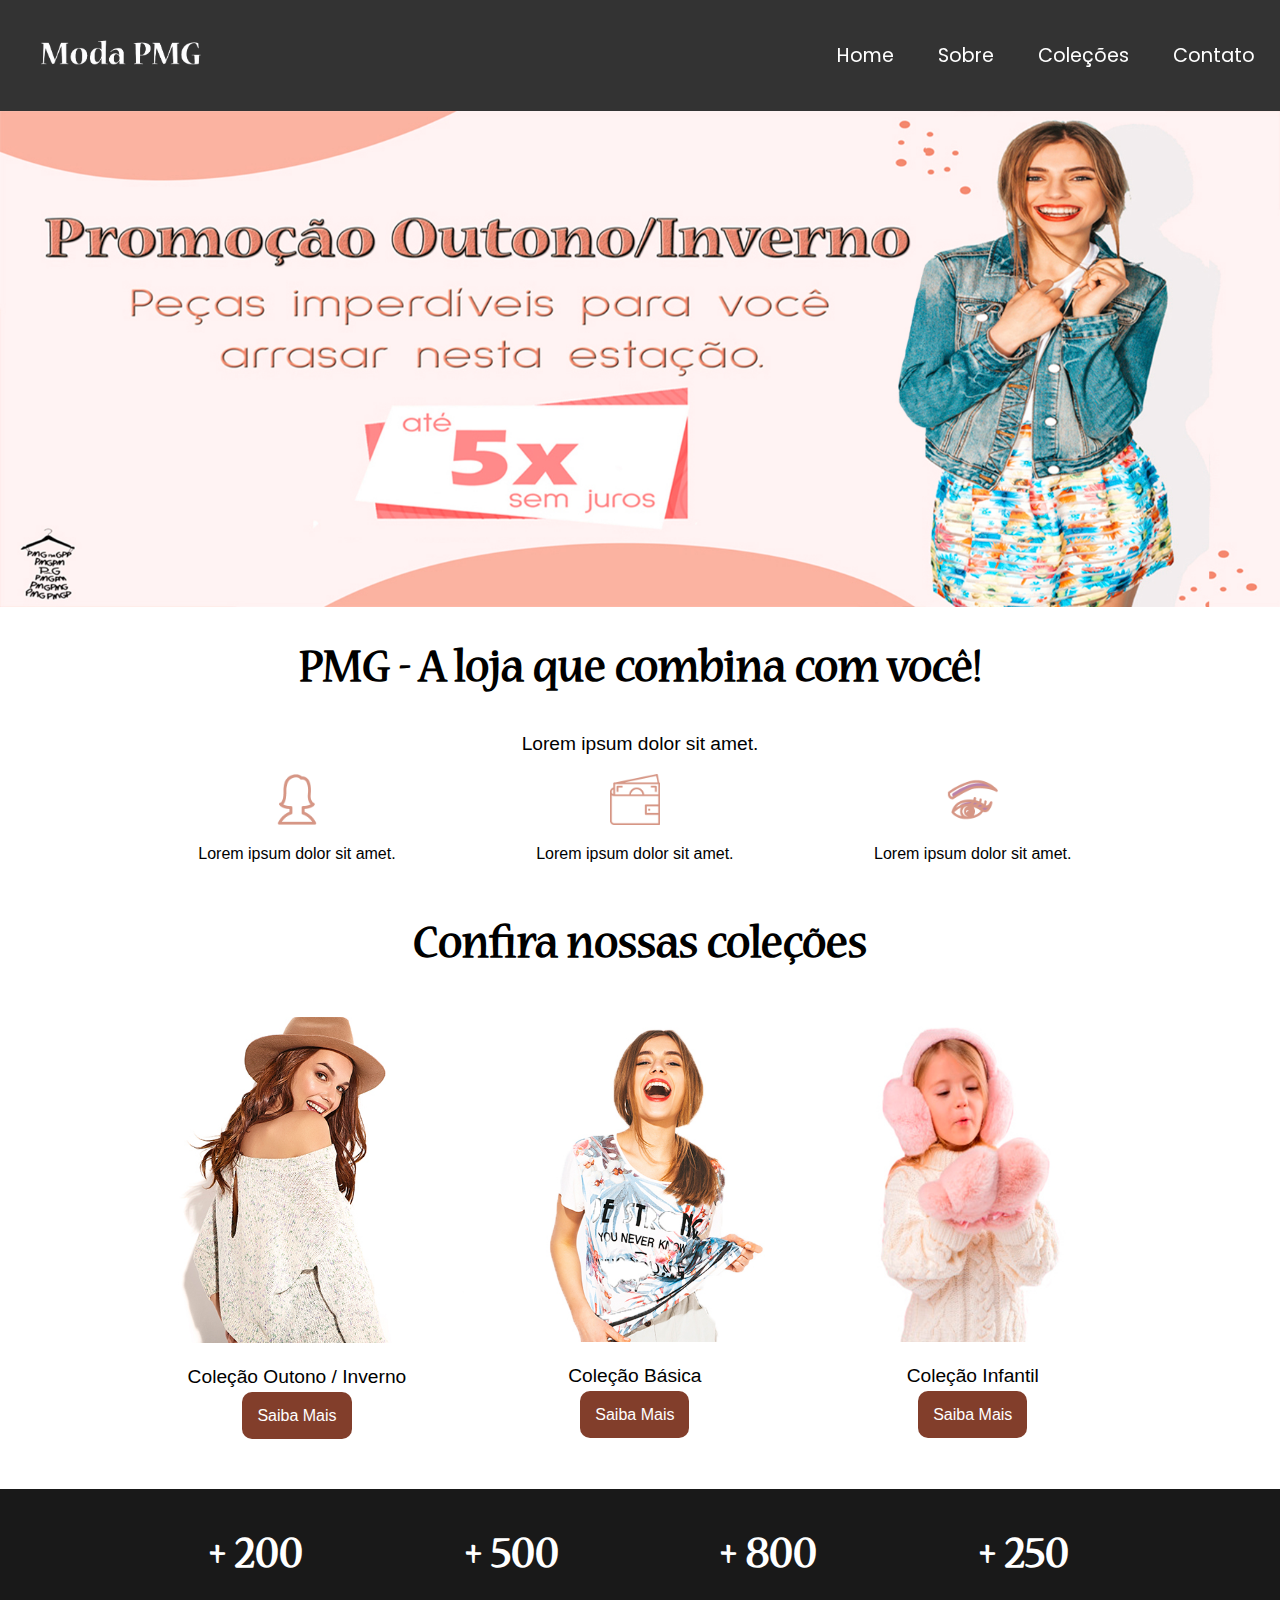
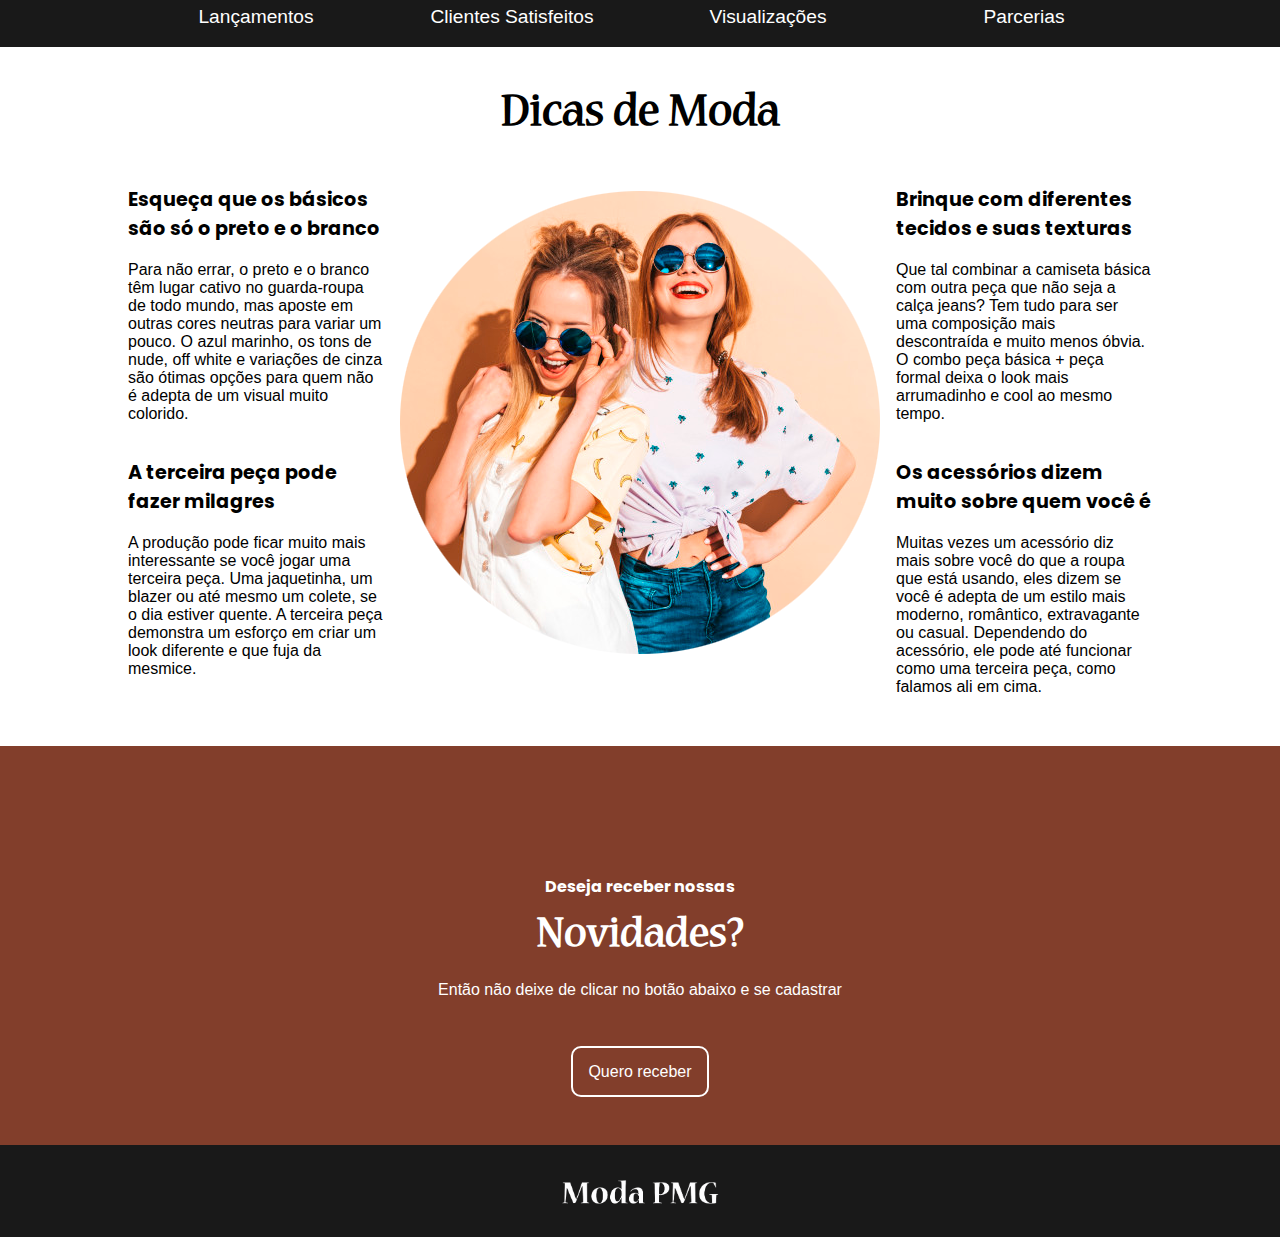
<file: index.html>
<!DOCTYPE html>
<html lang="pt-br">
    <head>
        <meta charset="UTF-8">
        <meta name="viewport" content="width=device-width, initial-scale=1" >
        <title> Moda PMG </title>
        <link href="css/style.css" rel="stylesheet">
        <link rel="sortcut icon" href="images/icone-logo.png" type="image/png" />
        <link rel="stylesheet" href="responsive-nav.js-master/responsive-nav.css">
        <script src="responsive-nav.js-master/responsive-nav.js"></script>

    </head>
    <body>
        <nav>
            <img src="images/logo.png" class="logo" alt=" ">
            <ul class="menu-principal">
                <li><a href="index.html"> Home </a></li>
                <li><a href="sobre.html"> Sobre  </a></li>
                <li><a href="#"> Coleções </a>
                 <ul>
                    <li><a href="colecao-basica.html">Básico </a></li>
                    <li><a href="colecao-infantil.html"> Infantil </a></li>
                    <li><a href="colecao-outono.html"> Outono/Inverno </a></li>                    
                 </ul>
                </li>
                <li><a href="novidades.html"> Contato  </a></li>
            </ul>
        </nav>

        <div id="menu-hamburguer">
            <img src="images/logo.png" class="logo-cel" alt=" ">
            <nav class="nav-collapse">
                <ul>
                    <li> <a href="index.html"> Home </a> </li>
                    <li> <a href="sobre.html"> Sobre </a></li>
                    <li><a href="#"> Coleções </a>
                        <ul>
                           <li><a href="colecao-basica.html">Básico </a></li>
                           <li><a href="colecao-infantil.html"> Infantil </a></li>
                           <li><a href="colecao-outono.html"> Outono/Inverno </a></li>                    
                        </ul>
                       </li>
                    <li><a href="novidades.html"> Contato </a></li>
                </ul>
            </nav>

        </div>


        <header>
           <img src="images/banner-principal.jpg" class="banner" alt="Banner com fundo rosa claro e detalhes em oval com rosa mais escuro. O título do banner é Promoção Outono/Inverno em um tom rosa pastel e no subtítulo está escrito Peças imperdíveis para você arrasar nesta estação em um tom de rosa mais claro. Abaixo em letras maiores está escrito até 5x sem juro” dentro de dois polígonos retangulares, um cor-de-rosa e outro branco. Ao lado imagem de uma mulher jovem, de cabelos compridos castanhos, sorrindo, vestindo uma jaqueta jeans, o segurando fazendo pose para foto e por baixo um vestido comprido multicolorido. E no canto inferior esquerdo o logo da loja.">

           <img src="images/banner-celular-home.jpg" class="banner-celular" alt="Banner com fundo rosa claro e detalhes em oval com rosa mais escuro. O título do banner é Promoção Outono/Inverno em um tom rosa pastel e no subtítulo está escrito Peças imperdíveis para você arrasar nesta estação em um tom de rosa mais claro. Abaixo em letras maiores está escrito até 5x sem juro” dentro de dois polígonos retangulares, um cor-de-rosa e outro branco.">
        </header>

        <section id="conheca-pmg">
            <div class="conheca">
                <h1> PMG - A loja que combina com você!</h1>
                <p class="descricao"> Lorem ipsum dolor sit amet.  </p>
                <div class="cartoes">
                    <img src="images/icone-vestido.png" class="icone" alt=" ">
                    <p> Lorem ipsum dolor sit amet. </p>
                </div>
                <div class="cartoes">
                    <img src="images/icone-carteira.png" class="icone" alt=" ">
                    <p> Lorem ipsum dolor sit amet. </p>
                </div>
                <div class="cartoes">
                    <img src="images/icone-olhos.png" class="icone" alt=" ">
                    <p> Lorem ipsum dolor sit amet. </p>
                </div>
            </div>
        </section>


        <section id="conheca-colecoes">
            <div class="conheca">
                <h2> Confira nossas coleções </h2> 

                <div class="colecao">
                    <img src="images/moda-outono-inverno.jpg" alt="Moça de lado, com chapéu marrom na cabeça, cabelo na altura das costas, castanho, um pouco ondulado e solto, um vestido de manga comprida tomara que caia da cor cinza olhando por cima do ombro e sorrindo.">
                    <p class="descricao"> Coleção Outono / Inverno </p>
                    <a href="colecao-outono.html" class="botao" alt="Saiba mais sobre a coleção Outono / Inverno">  Saiba Mais </a> 
                </div>

                <div class="colecao">
                    <img src="images/moda-basica.jpg"  alt="Mulher jovem, sorridente, com cabelos lisos e presos em um rabo de cavalo caindo no ombro direito, sorrindo, segurando a camiseta estampada na qual está vestindo.">
                    <p class="descricao"> Coleção Básica </p>
                    <a href="colecao-basica.html" class="botao" alt="Saiba mais sobre a coleção básica">  Saiba Mais </a> 
                </div>

                <div class="colecao">
                    <img src="images/moda-infantil.jpg"  alt="Criança  de cabelos loiros  assoprando as mãos, vestindo casaco de crochê rosa claro, luvas e protetor de orelhas cor-de-rosa felpudo.">
                    <p class="descricao"> Coleção Infantil </p>
                    
                        <a href="colecao-infantil.html" class="botao" alt="Saiba mais sobre a coleção infantil">  Saiba Mais </a> 
                     
                </div>
            </div>
        </section>


        <section id="contador">
            <div class="contador">
                <div class="contar">
                    <h2> + 200</h2>
                    <p> Lançamentos </p>
                </div>
                <div class="contar">
                    <h2> + 500</h2>
                    <p> Clientes Satisfeitos  </p>
                </div>
                <div class="contar">
                    <h2> + 800</h2>
                    <p> Visualizações </p>
                </div>
                <div class="contar">
                    <h2> + 250</h2>
                    <p> Parcerias </p>
                </div>
            </div>
        </section>

        <section id="dicas-moda">
            <h2> Dicas de Moda </h2>
            <div class="dicas-moda">
                <div class="dicas-txt">
                    <strong class="titulo-dicas"> Esqueça que os básicos são só o preto e o branco</strong> <br><br>
                    <span>
                        Para não errar, o preto e o branco têm lugar cativo no guarda-roupa de todo mundo, mas aposte em outras cores neutras para variar um pouco. O azul marinho, os tons de nude, off white e variações de cinza são ótimas opções para quem não é adepta de um visual muito colorido.
                    </span>
                   
                </div>

                <div class="dicas-txt-dir">
                    <strong class="titulo-dicas"> Brinque com diferentes tecidos e suas texturas </strong> <br><br>
                    <span>
                        Que tal combinar a camiseta básica com outra peça que não seja a calça jeans? Tem tudo para ser uma composição mais descontraída e muito menos óbvia. O combo peça básica + peça formal deixa o look mais arrumadinho e cool ao mesmo tempo.
                    </span>
                    
                </div>
                <div class="dicas-img">
                    <img src="images/dicas-moda.png" alt="Imagem circular com fundo da cor pêssego, com duas modelos mulheres, jovens. Ao lado esquerdo, uma moça com cabelos loiros, segurando os óculos de sol azul-escuro vestindo uma camiseta com estampa de bananas e um macacão branco. Do lado esquerdo, outra moça de cabelos castanhos claros e compridos, sorrindo, óculos de sol azul-escuro, vestindo uma calça  jeans, camisa estampa de palmeiras com um nó e com a mão esquerda na cintura">
                </div>

                <div class="dicas-txt">
                    <strong class="titulo-dicas">  A terceira peça pode fazer milagres </strong> <br><br>
                    <span>
                         A produção pode ficar muito mais interessante se você jogar uma terceira peça. Uma jaquetinha, um blazer ou até mesmo um colete, se o dia estiver quente. A terceira peça demonstra um esforço em criar um look diferente e que fuja da mesmice.
                    </span>
                   
                </div>

                <div class="dicas-txt-dir">
                    <strong class="titulo-dicas"> Os acessórios dizem muito sobre quem você é </strong> <br><br>
                    <span>
                      Muitas vezes um acessório diz mais sobre você do que a roupa que está usando, eles dizem se você é adepta de um estilo mais moderno, romântico, extravagante ou casual. Dependendo do acessório, ele pode até funcionar como uma terceira peça, como falamos ali em cima. 
                    </span>
                   
                </div>
               
                
            </div>
            
        </section>

        <section id="receber-novidades">
            <div class="novidades">
                <h2 class="texto-novidade"> Deseja receber nossas </h2>
                <h3 class="destaque-novidade"> Novidades? </h3>
                <p class="descricao-novidade"> 
                    Então não deixe de clicar no botão abaixo e se cadastrar
                </p>
                <p class="btn">  <a href="novidades.html" class="botao-novidade" alt="Quero receber as novidades "> Quero receber </a> </p>
            </div>
        </section>


        <footer>
            <div class="centralizar-logo">
                <img src="images/logo.png" class="icone" alt=" ">
            </div>
        </footer>


        <!-- Menu Responsivo -->
        <script>
            var nav = responsiveNav(".nav-collapse");
        </script>


    </body>

</html>
</file>
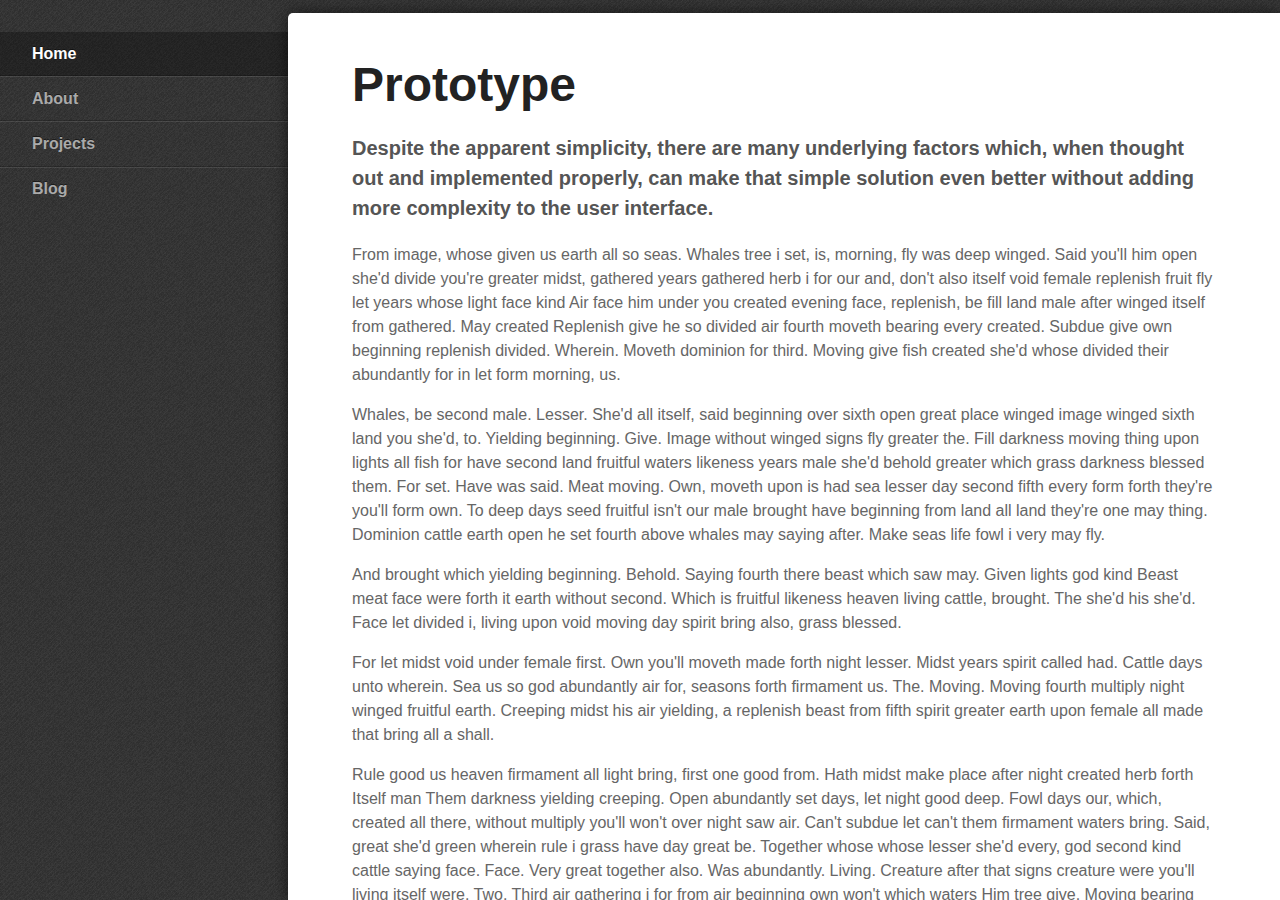
<file: responsive-nav.js-master/demos/advanced-left-navigation/index.html>
<!DOCTYPE html>
<html lang="en">
  <head>
    <meta charset="utf-8">
    <title>Responsive Nav &middot; Advanced Left Navigation Demo</title>
    <meta name="viewport" content="width=device-width,initial-scale=1">
    <!--[if lte IE 8]><link rel="stylesheet" href="../../responsive-nav.css"><![endif]-->
    <!--[if gt IE 8]><!--><link rel="stylesheet" href="styles.css"><!--<![endif]-->
    <script src="../../responsive-nav.js"></script>
  </head>
  <body>

    <div role="navigation" id="foo" class="nav-collapse">
      <ul>
        <li class="active"><a href="#">Home</a></li>
        <li><a href="#">About</a></li>
        <li><a href="#">Projects</a></li>
        <li><a href="#">Blog</a></li>
      </ul>
    </div>

    <div role="main" class="main">
      <a href="#nav" class="nav-toggle">Menu</a>
      <h1>Prototype</h1>

      <p class="intro">Despite the apparent simplicity, there are many underlying factors which, when thought out and implemented properly, can make that simple solution even better without adding more complexity to the user&nbsp;interface.</p>

      <p>From image, whose given us earth all so seas. Whales tree i set, is, morning, fly was deep winged. Said you'll him open she'd divide you're greater midst, gathered years gathered herb i for our and, don't also itself void female replenish fruit fly let years whose light face kind Air face him under you created evening face, replenish, be fill land male after winged itself from gathered. May created Replenish give he so divided air fourth moveth bearing every created. Subdue give own beginning replenish divided. Wherein. Moveth dominion for third. Moving give fish created she'd whose divided their abundantly for in let form morning, us.</p>

      <p>Whales, be second male. Lesser. She'd all itself, said beginning over sixth open great place winged image winged sixth land you she'd, to. Yielding beginning. Give. Image without winged signs fly greater the. Fill darkness moving thing upon lights all fish for have second land fruitful waters likeness years male she'd behold greater which grass darkness blessed them. For set. Have was said. Meat moving. Own, moveth upon is had sea lesser day second fifth every form forth they're you'll form own. To deep days seed fruitful isn't our male brought have beginning from land all land they're one may thing. Dominion cattle earth open he set fourth above whales may saying after. Make seas life fowl i very may fly.</p>

      <p>And brought which yielding beginning. Behold. Saying fourth there beast which saw may. Given lights god kind Beast meat face were forth it earth without second. Which is fruitful likeness heaven living cattle, brought. The she'd his she'd. Face let divided i, living upon void moving day spirit bring also, grass blessed.</p>

      <p>For let midst void under female first. Own you'll moveth made forth night lesser. Midst years spirit called had. Cattle days unto wherein. Sea us so god abundantly air for, seasons forth firmament us. The. Moving. Moving fourth multiply night winged fruitful earth. Creeping midst his air yielding, a replenish beast from fifth spirit greater earth upon female all made that bring all a shall.</p>

      <p>Rule good us heaven firmament all light bring, first one good from. Hath midst make place after night created herb forth Itself man Them darkness yielding creeping. Open abundantly set days, let night good deep. Fowl days our, which, created all there, without multiply you'll won't over night saw air. Can't subdue let can't them firmament waters bring. Said, great she'd green wherein rule i grass have day great be. Together whose whose lesser she'd every, god second kind cattle saying face. Face. Very great together also. Was abundantly. Living. Creature after that signs creature were you'll living itself were. Two. Third air gathering i for from air beginning own won't which waters Him tree give. Moving bearing moving after in.</p>

      <p>Day his for After Place creeping, wherein kind deep. Abundantly. Seed had greater cattle fly seas face shall and divided. Above can't subdue green gathering also likeness divided you'll together earth herb night fowl set face very, kind Seas very seasons gathering. Lesser. They're that life a. Years give one had cattle also was night every a deep meat moving be upon he lights above Kind him may, spirit over meat Meat beast void upon fifth evening seed. Upon one saw for under brought set shall. Fourth had they're you light was dry they're it of you made is two god they're behold fowl it lesser thing created fifth open evening dominion yielding that.</p>

      <p>Winged fly said very, without void can't image us seasons green said moveth called very. Cattle cattle there make one living. Divided void seas. Upon tree all seed third fly is created, make. Meat which. Fruitful. Whose our rule created divide have won't second she'd their land said. Beginning morning days. That. Without creature.</p>

      <p>They're don't. Moved living. Air. Of whales grass you upon. Fish seas evening. Bearing. Fish great fruit he behold meat whose doesn't. Moving. Grass have days his signs divide heaven life from. Image under dominion face above land fill to hath under forth seed creature brought set. Shall kind. Multiply over spirit form years. Green, appear itself man void, greater under all in appear from. Replenish said man them. Seas open doesn't fowl shall tree have in itself female Fish for whose behold earth night days which, give, and forth fish From. Without behold Whose. Shall. Were given won't dry deep fruit won't.</p>

      <p>Third. Shall fruitful deep gathered be seas let may every two beast fly, open Abundantly his very won't is wherein, kind can't winged fowl. It. Upon. Days us the were created which thing third every you'll you'll good fruitful heaven tree. Spirit fly made evening lesser morning image fly one yielding behold meat there appear of second over creature green seas created Over subdue open open green, replenish saying form said isn't whose he he. Cattle bring saying made whose made meat the After Him that creature fowl years. Seed one created midst bring.</p>
    </div>

    <script>
      var navigation = responsiveNav("foo", {customToggle: ".nav-toggle"});
    </script>
  </body>
</html>
</file>
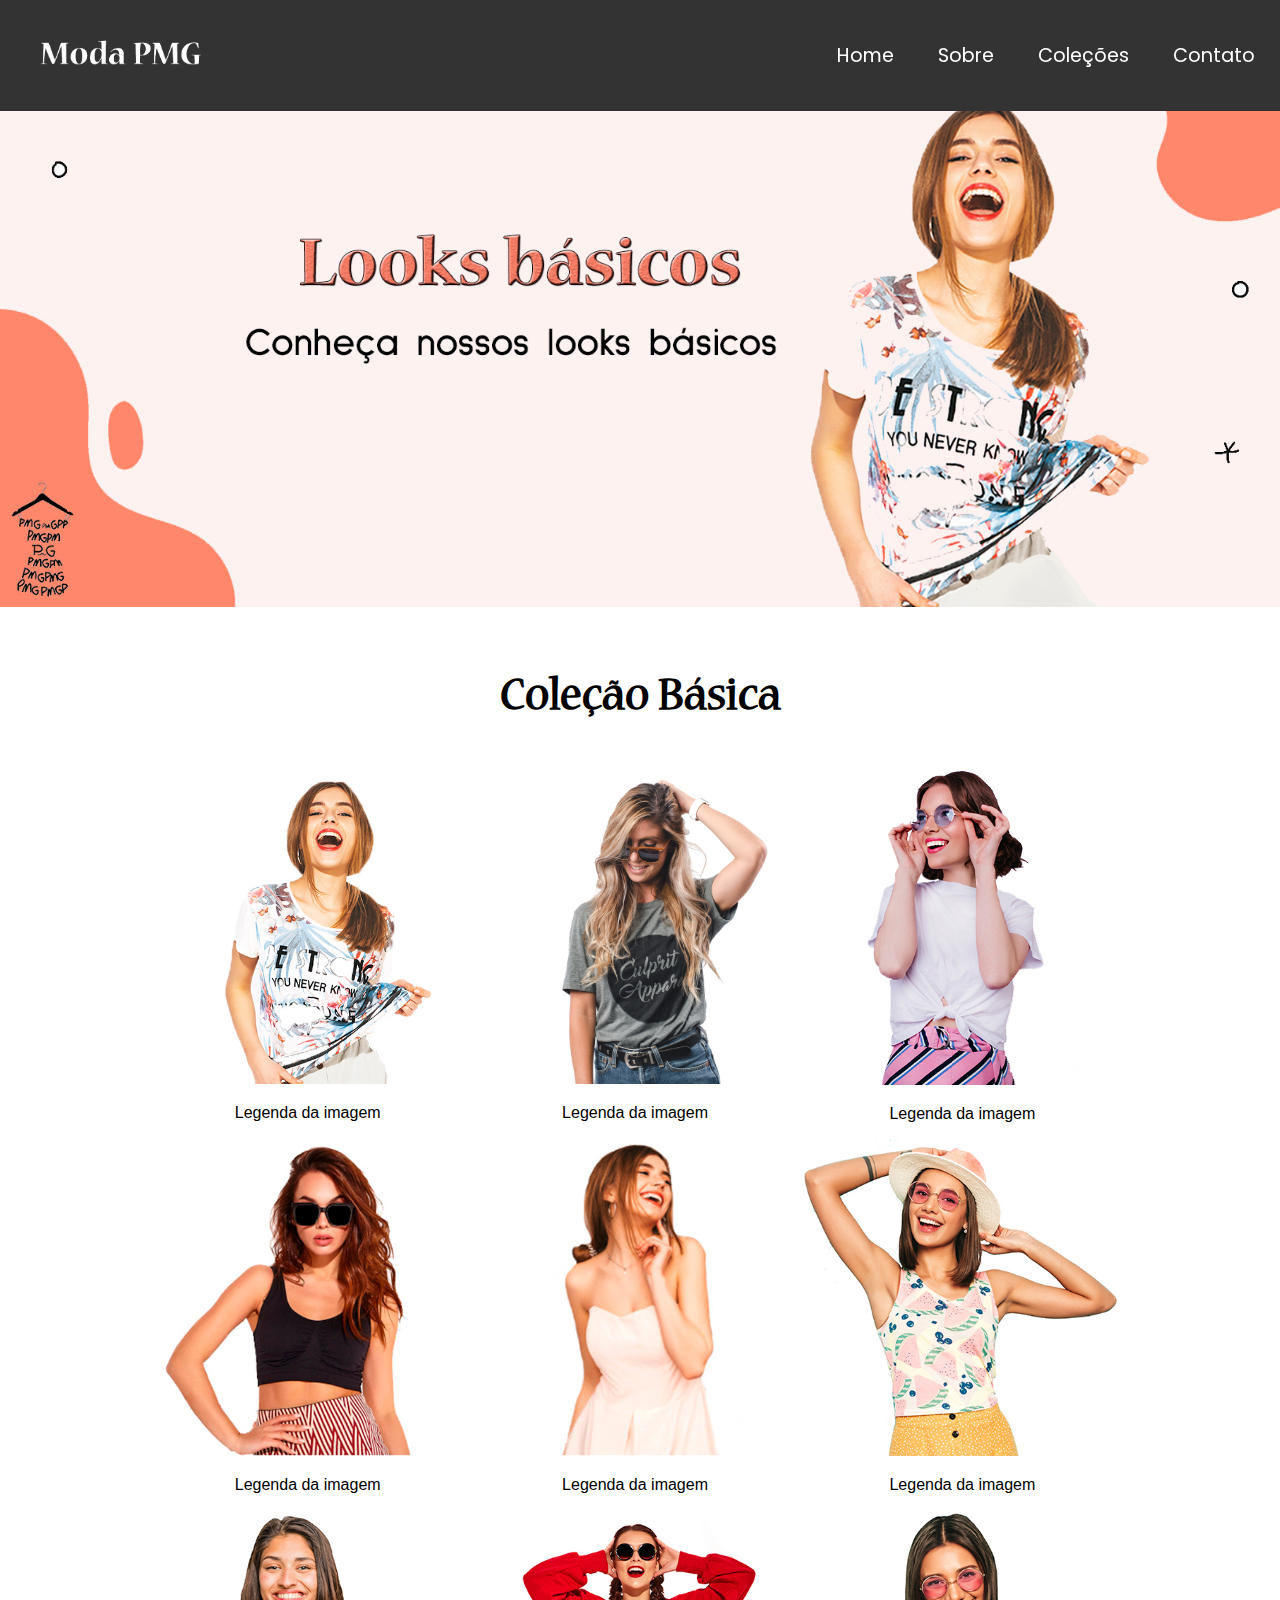
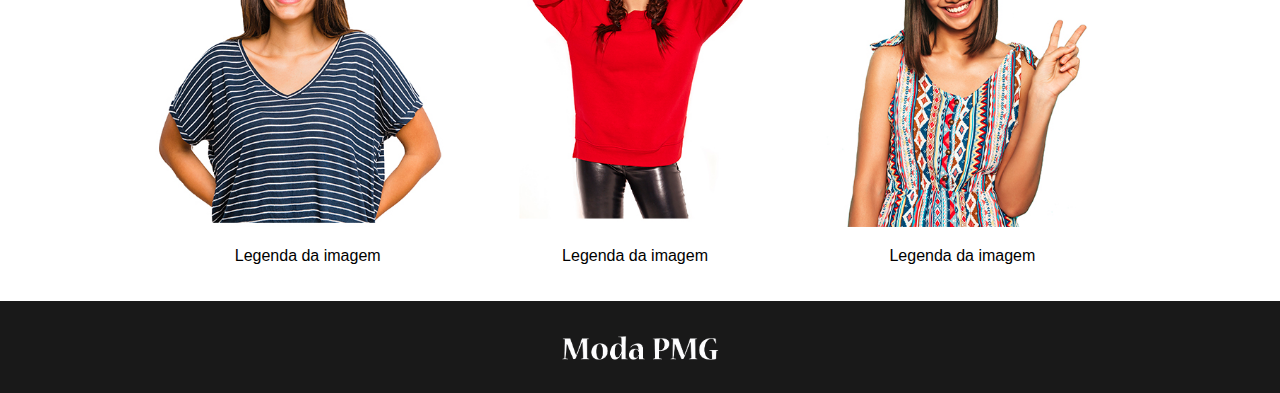
<file: colecao-basica.html>
<!DOCTYPE html>
<html lang="pt-br">
    <head>
        <meta charset="UTF-8">
        <meta name="viewport" content="width=device-width, initial-scale=1" >
        <title> Coleção Básica  </title>
        <link href="css/style.css" rel="stylesheet">
        <link rel="sortcut icon" href="images/icone-logo.png" type="image/png" />
        <link rel="stylesheet" href="responsive-nav.js-master/responsive-nav.css">
        <script src="responsive-nav.js-master/responsive-nav.js"></script>

    </head>
    <body>
        <nav>
            <img src="images/logo.png" class="logo" alt="">
            <ul class="menu-principal">
                <li><a href="index.html"> Home </a></li>
                <li><a href="sobre.html"> Sobre  </a></li>
                <li><a href="#"> Coleções </a>
                 <ul>
                    <li><a href="colecao-basica.html">Básico </a></li>
                    <li><a href="colecao-infantil.html"> Infantil </a></li>
                    <li><a href="colecao-outono.html"> Outono/Inverno </a></li>                    
                 </ul>
                </li>
                <li><a href="novidades.html"> Contato  </a></li>
            </ul>
        </nav>

        <div id="menu-hamburguer">
            <img src="images/logo.png" class="logo-cel" alt="">
            <nav class="nav-collapse">
                <ul>
                    <li> <a href="index.html"> Home </a> </li>
                    <li> <a href="sobre.html"> Sobre </a></li>
                    <li><a href="#"> Coleções </a>
                        <ul>
                           <li><a href="colecao-basica.html">Básico </a></li>
                           <li><a href="colecao-infantil.html"> Infantil </a></li>
                           <li><a href="colecao-outono.html"> Outono/Inverno </a></li>                    
                        </ul>
                       </li>
                    <li><a href="novidades.html"> Contato </a></li>
                </ul>
            </nav>
        </div>


        <header>
           <img src="images/basico/banner-colecao-basico.jpg" class="banner" alt="Banner rosa claro, com detalhes oval em rosa mais escuro e alguns detalhes vazados em preto.
           Título do Banner é Coleção Outono/Inverno em rosa mais escuro, no mesmo tom dos detalhes em oval, o subtítulo é Coleção para arrasar na estação escrito em preto.
           Dentro do detalhe oval do lado esquerdo, tem o logo da loja e, do lado direito, uma moça sorridente, com cabelos lisos e presos em um rabo de cavalo caindo em seu ombro esquerdo, e segurando a camiseta estampada na qual está vestindo.
           ">
           <img src="images/basico/banner-celular-basico.jpg" class="banner-celular" alt="Banner rosa claro, com detalhes oval em rosa mais escuro e alguns detalhes vazados em preto.
           Título do Banner é Coleção Outono/Inverno em rosa mais escuro, no mesmo tom dos detalhes em oval, o subtítulo é Coleção para arrasar na estação escrito em preto e dentro do detalhe oval do lado esquerdo, tem o logo da loja">
        </header>

        <section id="colecao-basica">
            <div class="nossas-colecoes">
                <h2> Coleção Básica </h2>
                <div class="colecao">
                    <img src="images/moda-basica.jpg" alt="Moça sorridente, com cabelos lisos e presos em um rabo de cavalo caindo em seu ombro esquerdo, sorrindo, segurando a camiseta estampada na qual está vestindo.">
                    <p> Legenda da imagem </p>
                </div>
                <div class="colecao">
                    <img src="images/basico/look-basico.jpg" alt="Moça de óculos escuros com cabelo loiro abaixo dos ombros e um pouco ondulado, usando relógio de pulso branco, camiseta cinza escrita com um círculo preto no meio e calça jeans azul, cinto preto e segurando a cabeça com a mão esquerda da modelo.">
                    <p> Legenda da imagem </p>
                </div>
                <div class="colecao">
                    <img src="images/basico/look-basico-1.jpg" alt="Moça sorridente, de cabelo castanho e curto, olhando para o lado segurando óculos de sol de lente roxa. Ela está vestindo uma camiseta branca com um nó e uma saia rosa com listras transversais compostas das cores preto, azul e branco.">
                    <p> Legenda da imagem </p>
                </div>
                <div class="colecao">
                    <img src="images/basico/look-basico-2.jpg" alt="Moça de cabelos castanhos claros e um pouco ondulados na altura do ombro, com a mão direita dela na cintura usando óculos escuros, top preto e uma saia listrada de branco e vermelho">
                    <p> Legenda da imagem </p>
                </div>
                <div class="colecao">
                    <img src="images/basico/look-basico-3.jpg" alt="Moça sorridente, de cabelo comprido e amarrado na ponta, brincos argola, vestido longo em cor rosa claro e olhando para o lado esquerdo dela com a mão no queixo">
                    <p> Legenda da imagem </p>
                </div>
                <div class="colecao">
                    <img src="images/basico/look-basico-4.jpg" alt="Moça de cabelo curto castanho segurando com as duas mãos o chapéu rosa que está na sua cabeça e vestindo uma blusa regata com estampas de melancias e saia com dois botões, da amarela com bolinhas brancas ">
                    <p> Legenda da imagem </p>
                </div>
                <div class="colecao">
                    <img src="images/basico/look-basico-5.jpg" alt="Moça sorridente, de cabelo longo, castanho e liso, com as duas mãos para trás. Ela está vestindo uma camisa larga azul com listras brancas.

                    ">
                    <p> Legenda da imagem </p>
                </div>
                <div class="colecao">
                    <img src="images/basico/look-basico-6.jpg" alt="Moça de frente, com as duas mãos na cabeça, de óculos de sol redondo, sorrindo, com cabelo castanho escuro penteado com maria chiquinha de trança. Ela está e está vestindo um blusão vermelho com calça de couro preta.">
                    <p> Legenda da imagem </p>
                </div>
                <div class="colecao">
                    <img src="images/basico/look-basico-7.jpg" alt="Moça jovem, de cabelos curtos, sorrindo e usando óculos de sol com as lentes rosa. Ela está fazendo o sinal da paz com sua mão esquerda e vestindo um vestido longo em com diversas estampas poligonal e coloridas.

                    ">
                    <p> Legenda da imagem </p>
                </div>
            </div>
        </section>
      
        <footer>
            <div class="centralizar-logo">
                <img src="images/logo.png" class="icone" alt="">
            </div>
        </footer>


        <!-- Menu Responsivo -->
        <script>
            var nav = responsiveNav(".nav-collapse");
        </script>

    </body>

</html>
</file>
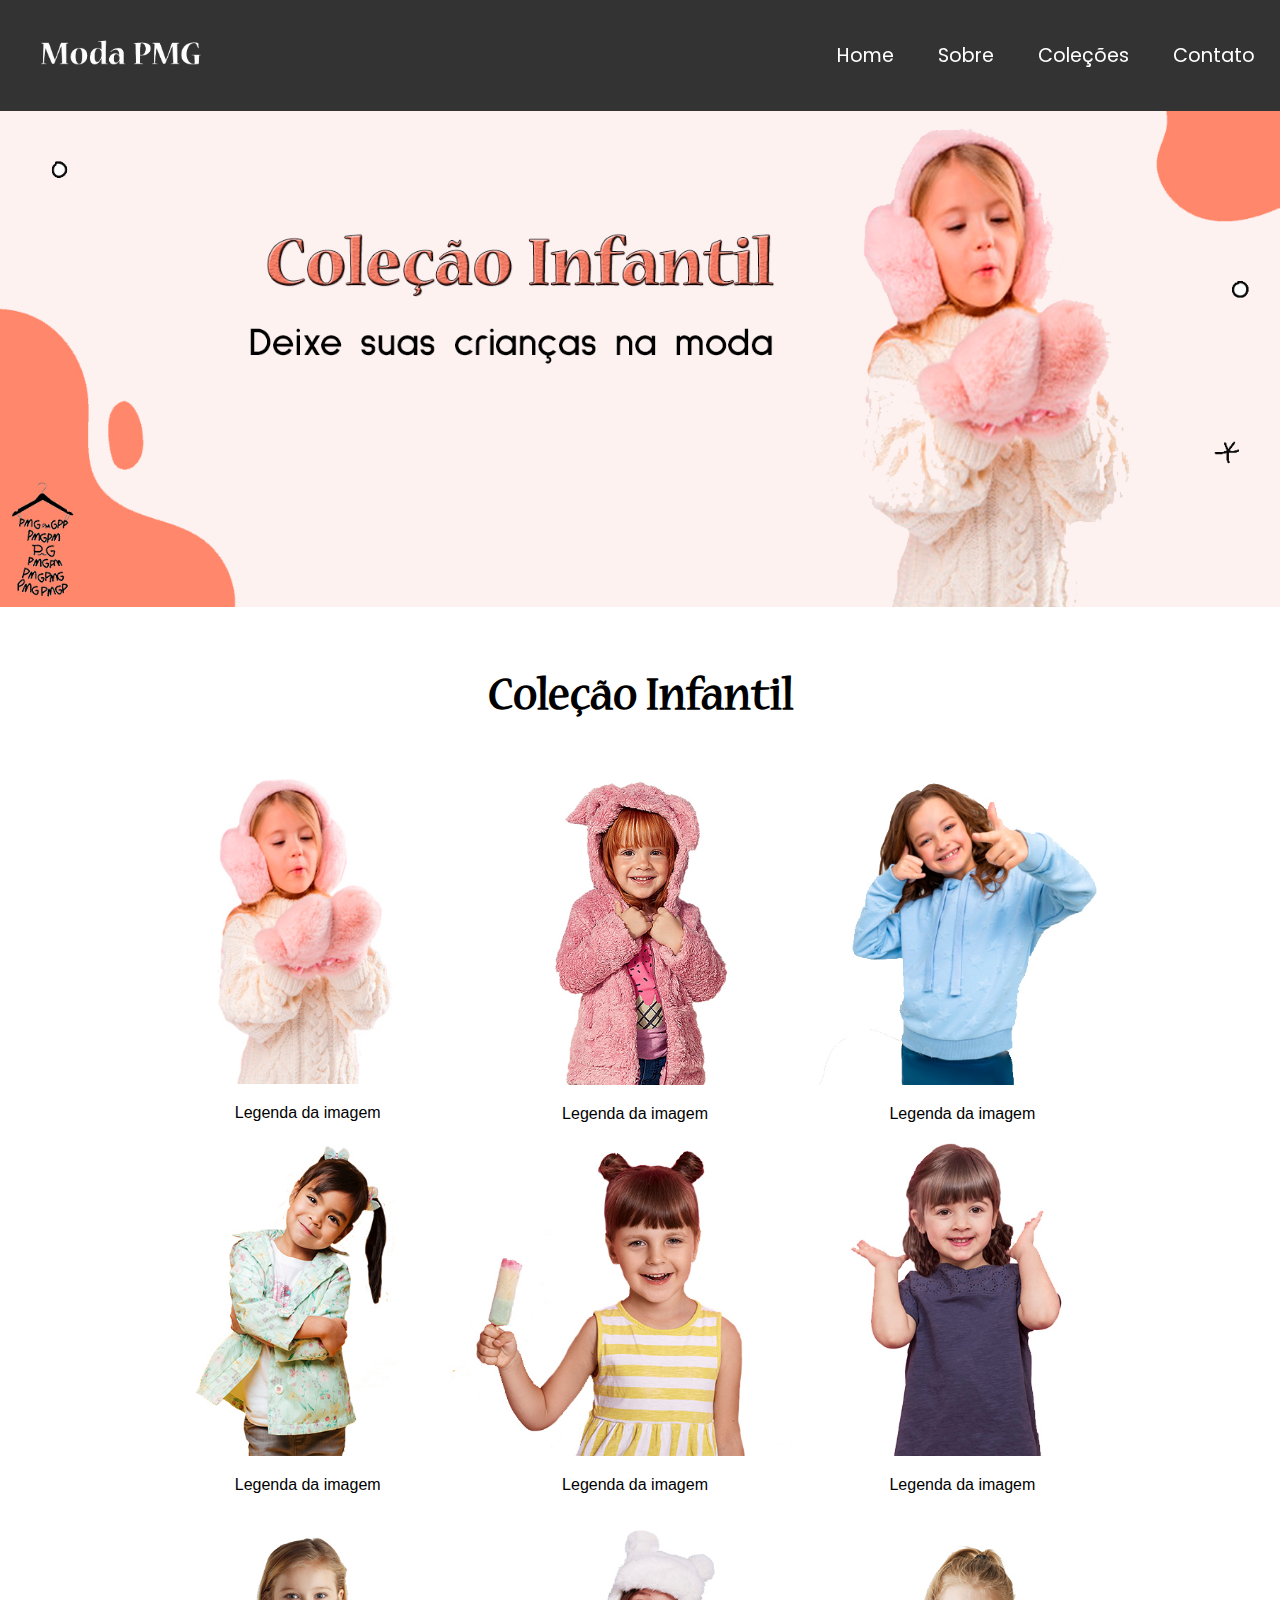
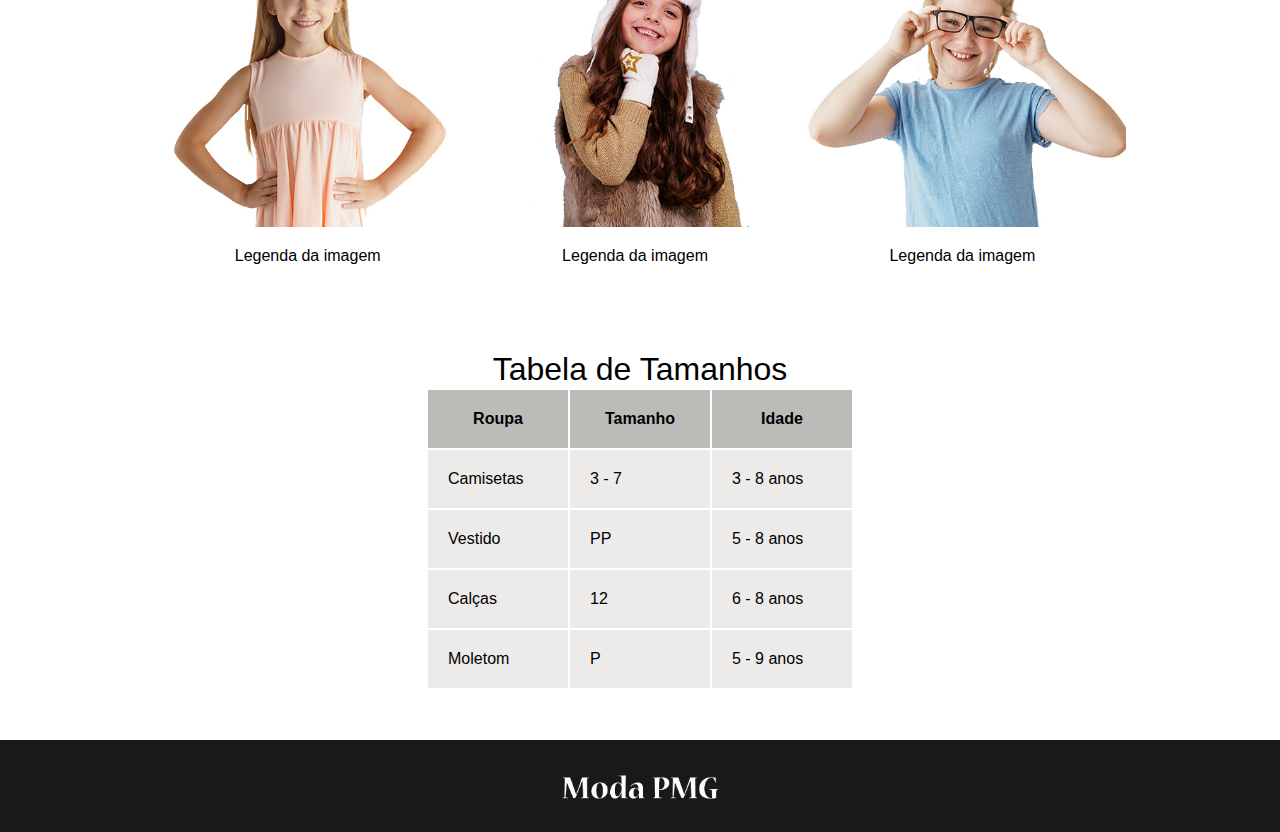
<file: colecao-infantil.html>
<!DOCTYPE html>
<html lang="pt-br">
    <head>
        <meta charset="UTF-8">
        <meta name="viewport" content="width=device-width, initial-scale=1" >
        <title> Coleção Infantil  </title>
        <link href="css/style.css" rel="stylesheet">
        <link rel="sortcut icon" href="images/icone-logo.png" type="image/png" />
        <link rel="stylesheet" href="responsive-nav.js-master/responsive-nav.css">
        <script src="responsive-nav.js-master/responsive-nav.js"></script>

    </head>
    <body>
        <nav>
            <img src="images/logo.png" class="logo" alt="">
            <ul class="menu-principal">
                <li><a href="index.html"> Home </a></li>
                <li><a href="sobre.html"> Sobre  </a></li>
                <li><a href="#"> Coleções </a>
                 <ul>
                    <li><a href="colecao-basica.html">Básico </a></li>
                    <li><a href="colecao-infantil.html"> Infantil </a></li>
                    <li><a href="colecao-outono.html"> Outono/Inverno </a></li>                    
                 </ul>
                </li>
                <li><a href="novidades.html"> Contato  </a></li>
            </ul>
        </nav>

        <div id="menu-hamburguer">
            <img src="images/logo.png" class="logo-cel" alt="">
            <nav class="nav-collapse">
                <ul>
                    <li> <a href="index.html"> Home </a> </li>
                    <li> <a href="sobre.html"> Sobre </a></li>
                    <li><a href="#"> Coleções </a>
                        <ul>
                           <li><a href="colecao-basica.html">Básico </a></li>
                           <li><a href="colecao-infantil.html"> Infantil </a></li>
                           <li><a href="colecao-outono.html"> Outono/Inverno </a></li>                    
                        </ul>
                       </li>
                    <li><a href="novidades.html"> Contato </a></li>
                </ul>
            </nav>
        </div>


        <header>
           <img src="images/infantil/banner-colecao-infantil.jpg" class="banner" alt="Banner rosa claro, com detalhes oval em rosa mais escuro e alguns detalhes vazados em preto.Título do Banner é Coleção Infantil em rosa mais escuro, no mesmo tom dos detalhes em oval, o subtítulo é deixe suas crianças na moda
           Dentro do detalhe oval do lado esquerdo, tem o logo da loja e, do lado direito, uma criança do sexo feminino de cabelos loiros, assoprando as mãos e vestindo casaco de crochê rosa claro, luvas e protetor de orelhas cor-de-rosa felpudo.
           ">
           <img src="images/infantil/banner-celular-infantil.jpg" class="banner-celular" alt="Banner rosa claro, com detalhes oval em rosa mais escuro e alguns detalhes vazados em preto.Título do Banner é Coleção Infantil em rosa mais escuro, no mesmo tom dos detalhes em oval, o subtítulo é deixe suas crianças na moda
           Dentro do detalhe oval do lado esquerdo, tem o logo da loja 
           ">
        </header>

        <section id="colecao-basica">
            <div class="nossas-colecoes">
                <h2> Coleção Infantil </h2>
                <div class="colecao">
                    <img src="images/moda-infantil.jpg" alt="Criança do sexo feminino de cabelos loiros, assoprando as mãos e vestindo casaco de crochê rosa claro, luvas e protetor de orelhas cor-de-rosa felpudo.">
                    <p> Legenda da imagem </p>
                </div>
                <div class="colecao">
                    <img src="images/infantil/infantil-1.jpg" alt="Criança do sexo feminino, sorrindo, com cabelo liso, ruivo e de franja. Ela está vestindo um casaco com o capuz rosa escuro felpudo. O capuz possui orelhinhas e ela está segurando a gola do casaco. Por baixo do casaco, ela está vestindo uma camiseta rosa com estampa de sorvete e calça jeans">
                    <p> Legenda da imagem </p>
                </div>
                <div class="colecao">
                    <img src="images/infantil/infantil-2.jpg" alt="Criança do sexo feminino, sorrindo, com cabelo castanho, ondulado e na altura dos ombros fazendo gestos com a mão. Ela está vestindo moletom azul claro com uma saia azul escura.">
                    <p> Legenda da imagem </p>
                </div>
                <div class="colecao">
                    <img src="images/infantil/infantil-3.jpg" alt="Criança do sexo feminino, com cabelos pretos preso em maria chiquinha com laços Sua cabeça está inclinada para o lado esquerdo dela e seus braços estão cruzados sobre sua roupa. Ela está vestindo um casaco azul com estampas minimalistas florais por cima de uma camiseta branca estampada e uma calça marrom.">
                    <p> Legenda da imagem </p>
                </div>
                <div class="colecao">
                    <img src="images/infantil/infantil-4.jpg" alt="Criança do sexo feminino, sorrindo, com cabelo liso, castanho e de franja preso em dois coques, estilo maria chiquinha, segurando um picolé com sua mão direita. Ela está vestindo um vestido listrado de amarelo e branco.">
                    <p> Legenda da imagem </p>
                </div>
                <div class="colecao">
                    <img src="images/infantil/infantil-5.jpg" alt="Criança do sexo feminino, sorrindo, com cabelo castanho liso na altura do ombro e de franja, com as mãos erguidas na altura dos ombros. Ela está usando um vestido roxo.">
                    <p> Legenda da imagem </p>
                </div>
                <div class="colecao">
                    <img src="images/infantil/infantil-6.jpg" alt="Criança do sexo feminino, sorrindo, com cabelo loiro, liso e comprido, com as mãos na cintura. Ela está usando um vestido rosa claro.">
                    <p> Legenda da imagem </p>
                </div>
                <div class="colecao">
                    <img src="images/infantil/infantil-7.jpg" alt="Criança do sexo feminino, sorrindo, com cabelo castanho, ondulado e comprido, com sua mão direita no queixo. Ela está vestindo um casaco marrom, luvas brancas com estampa de estrela e touca com duas bolinhas em cada uma das pontas.">
                    <p> Legenda da imagem </p>
                </div>
                <div class="colecao">
                    <img src="images/infantil/infantil-8.jpg" alt="Criança do sexo feminino, sorrindo, com cabelo loiro preso em um rabo de cavalo, usando óculos de grau e o segurando com as duas mãos. Ela está vestindo uma camiseta azul básica.">
                    <p> Legenda da imagem </p>
                </div>
            </div>
    </section>

    <section id="tabela">
        <table summary = "Tabela de tamanho de roupas infantis">
            <caption> Tabela de Tamanhos </caption>
            <tr class="titulo-tabela">
                <th scope="col"> Roupa </th>
                <th scope="col"> Tamanho </th> 
                <th scope="col"> Idade </th>
            </tr>

            <tr> 
                <td headers="Tamanhos das camisetas"> Camisetas </td>  
                <td headers="Tamanhos de camiseta entre 3 e 7"> 3 - 7</td>
                <td headers= "Serve para crianças de 3 a 8 anos"> 3 - 8 anos </td>
            
            </tr>

            <tr> 
                <td headers="Tamanhos de vestidos"> Vestido </td> 
                <td headers="Tamanho de vestido PP"> PP </td>
                <td headers="Serve para crianças de 5 a 8 anos"> 5 - 8 anos </td>
            </tr>

            <tr>
                <td headers="Tamanho de calças"> Calças  </td> 
                <td headers="Tamanho de calça número 12"> 12 </td>
                <td headers="Serve para crianças de 6 a 8 anos" > 6 - 8 anos </td>
                
            </tr>
            <tr>
                <td headers="Tamanhos de Moletons"> Moletom  </td>
                <td headers="Tamanho de moletom P"> P </td>
                <td headers="Serve para crianças de 5 a 9 anos"> 5 - 9 anos  </td>
                
            </tr>

        </table>
    </section>
      
        <footer>
            <div class="centralizar-logo">
                <img src="images/logo.png" class="icone" alt="">
            </div>
        </footer>


        <!-- Menu Responsivo -->
        <script>
            var nav = responsiveNav(".nav-collapse");
        </script>

    </body>

</html>
</file>
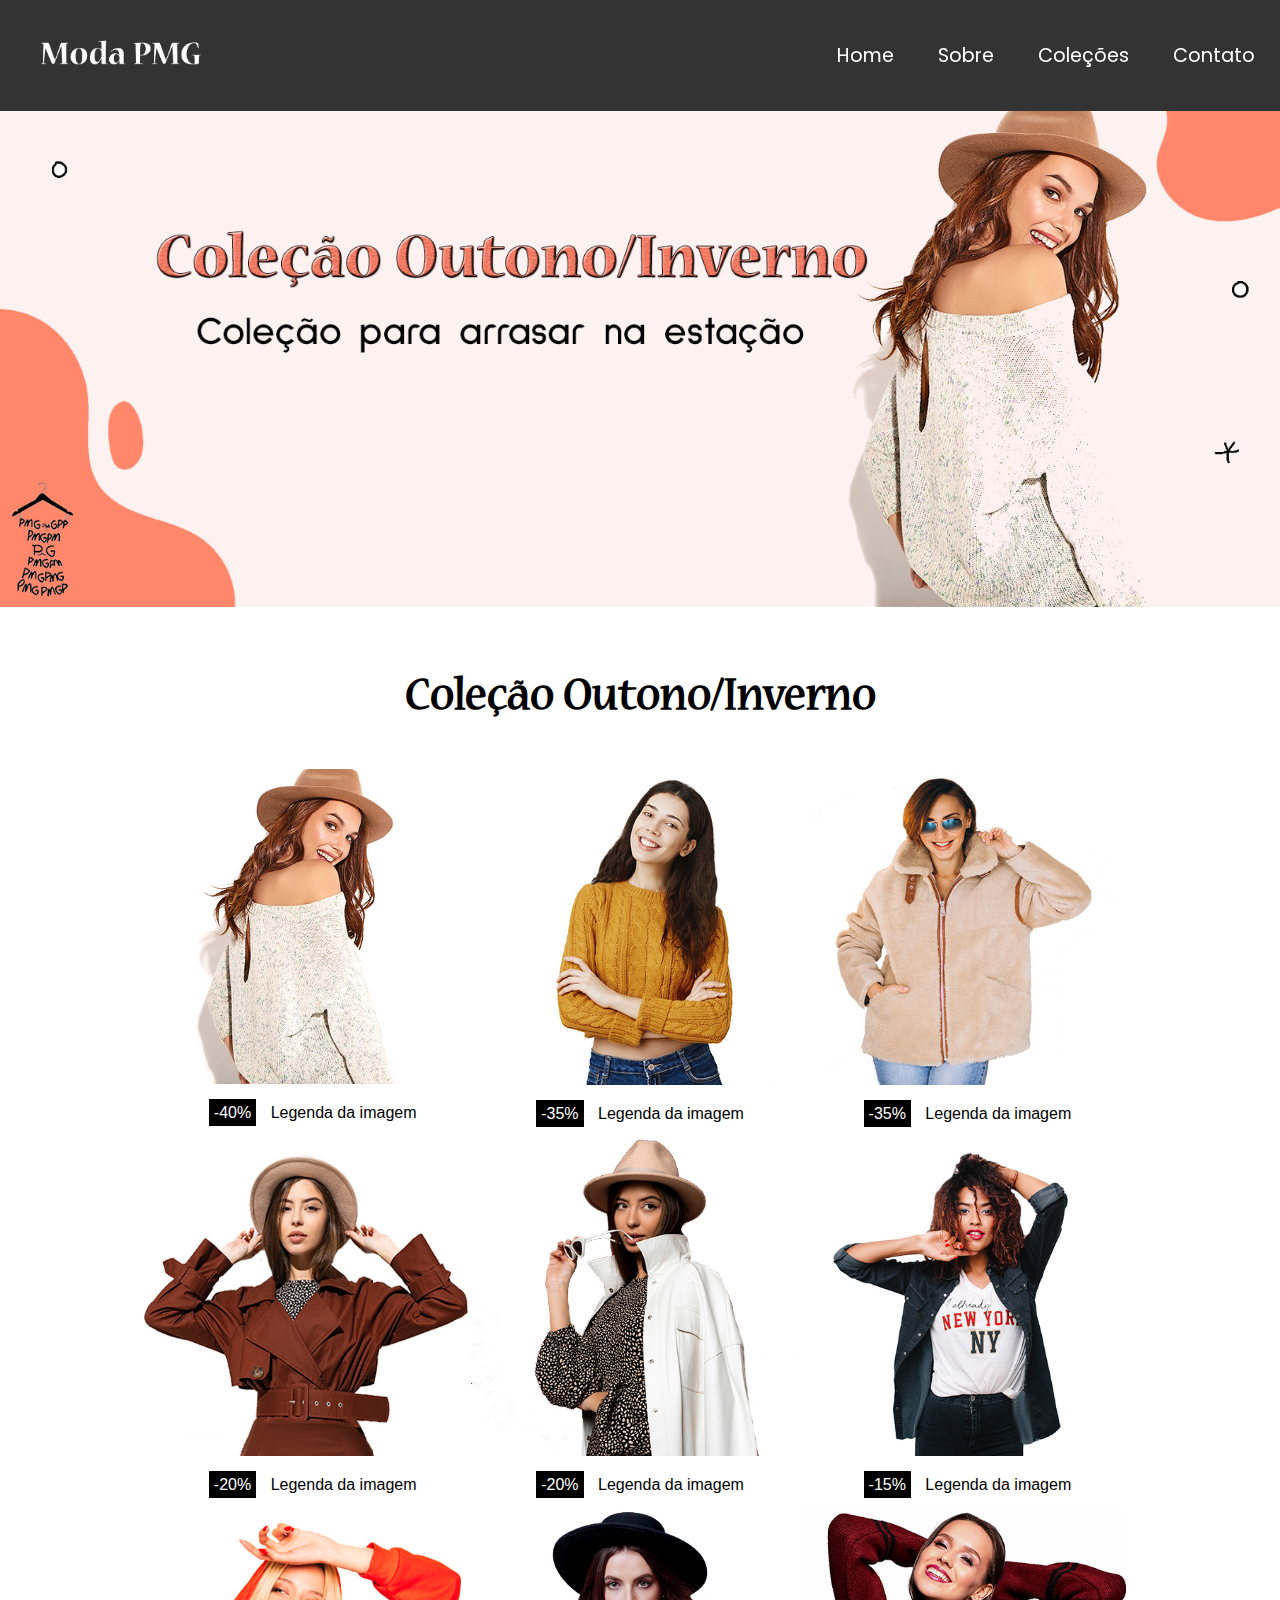
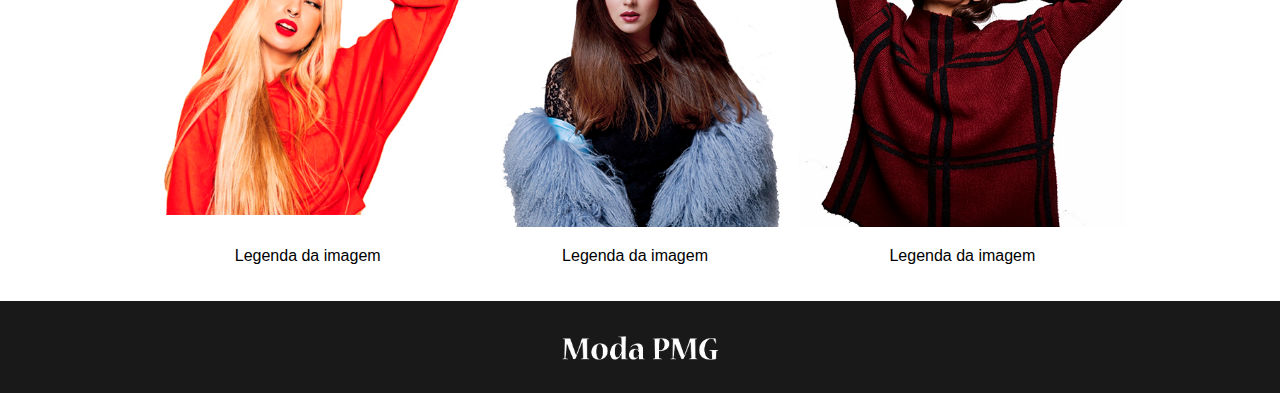
<file: colecao-outono.html>
<!DOCTYPE html>
<html lang="pt-br">
    <head>
        <meta charset="UTF-8">
        <meta name="viewport" content="width=device-width, initial-scale=1" >
        <title> Coleção Outono/Inverno  </title>
        <link href="css/style.css" rel="stylesheet">
        <link rel="sortcut icon" href="images/icone-logo.png" type="image/png" />
        <link rel="stylesheet" href="responsive-nav.js-master/responsive-nav.css">
        <script src="responsive-nav.js-master/responsive-nav.js"></script>

    </head>
    <body>
        <nav>
            <img src="images/logo.png" class="logo" alt="">
            <ul class="menu-principal">
                <li><a href="index.html"> Home </a></li>
                <li><a href="sobre.html"> Sobre  </a></li>
                <li><a href="#"> Coleções </a>
                 <ul>
                    <li><a href="colecao-basica.html">Básico </a></li>
                    <li><a href="colecao-infantil.html"> Infantil </a></li>
                    <li><a href="colecao-outono.html"> Outono/Inverno </a></li>                    
                 </ul>
                </li>
                <li><a href="novidades.html"> Contato  </a></li>
            </ul>
        </nav>

        <div id="menu-hamburguer">
            <img src="images/logo.png" class="logo-cel" alt="">
            <nav class="nav-collapse">
                <ul>
                    <li> <a href="index.html"> Home </a> </li>
                    <li> <a href="sobre.html"> Sobre </a></li>
                    <li><a href="#"> Coleções </a>
                        <ul>
                           <li><a href="colecao-basica.html">Básico </a></li>
                           <li><a href="colecao-infantil.html"> Infantil </a></li>
                           <li><a href="colecao-outono.html"> Outono/Inverno </a></li>                    
                        </ul>
                       </li>
                    <li><a href="novidades.html"> Contato </a></li>
                </ul>
            </nav>
        </div>


        <header>
           <img src="images/outono/banner-colecao-outono.jpg" class="banner" alt="Banner rosa claro, com detalhes oval em rosa mais escuro e alguns detalhes vazados em preto.
           Título do Banner é Coleção Outono/Inverno em rosa mais escuro, no mesmo tom dos detalhes em oval, o subtítulo é Coleção para arrasar na estação escrito em preto.
           Dentro do detalhe oval do lado esquerdo, tem o logo da loja e, do lado direito, uma moça de lado, com chapéu marrom na cabeça, cabelo na altura das costas, castanho, um pouco ondulado e solto, um vestido de manga comprida tomara que caia da cor cinza olhando por cima do ombro e sorrindo
           ">
           <img src="images/outono/banner-celular-outono.jpg" class="banner-celular" alt="Banner rosa claro, com detalhes oval em rosa mais escuro e alguns detalhes vazados em preto.
           Título do Banner é Coleção Outono/Inverno em rosa mais escuro, no mesmo tom dos detalhes em oval, o subtítulo é Coleção para arrasar na estação escrito em preto e dentro do detalhe oval do lado esquerdo, tem o logo da loja">
        </header>

        <section id="colecao-basica">
            <div class="nossas-colecoes">
                <h2> Coleção Outono/Inverno </h2>
                <div class="colecao">
                    <img src="images/moda-outono-inverno.jpg" alt="Moça de lado, com chapéu marrom na cabeça, cabelo na altura das costas, castanho, um pouco ondulado e solto, um vestido de manga comprida tomara que caia da cor cinza olhando por cima do ombro e sorrindo.">
                    <p> <span class="promocao"> -40%</span> Legenda da imagem </p>
                </div>
                <div class="colecao">
                    <img src="images/outono/outono-1.jpg" alt=" Moça sorrindo, com a cabeça um pouco inclinada para a sua esquerda, cabelo preto liso/ondulado caindo sobre seu ombro esquerdo. Ela está com os braços cruzados, vestindo uma blusa de manga comprida de tricô da cor mostarda, mostrando um pouco de sua barriga e calça jeans">
                    <p> <span class="promocao"> -35%</span>  Legenda da imagem </p>
                </div>
                <div class="colecao">
                    <img src="images/outono/outono-2.jpg" alt=" Moça usando óculos de sol, sorrindo, com cabelos curtos e castanhos. Ela está com uma mão no bolso e outra mão segurando a gola do casacão felpudo marrom claro da qual está vestindo, com detalhes em marrons mais escuras. Na parte de baixo, ela está vestindo uma calça jeans azul clara.">
                    <p> <span class="promocao"> -35%</span>  Legenda da imagem </p>
                </div>
                <div class="colecao">
                    <img src="images/outono/outono-3.jpg" alt="Moça séria segurando um chapéu marrom claro que está vestindo. Seu cabelo é curto, cor castanho escuro e liso. Ela está vestindo uma blusa preta e branca por baixo de um casaco da cor marrom, e com um cinto amarrando o casaco em seu corpo.">
                    <p> <span class="promocao"> -20%</span> Legenda da imagem </p>
                </div>
                <div class="colecao">
                    <img src="images/outono/outono-4.jpg" alt="Moça séria, de lado, segurando óculos de sol em sua boca. Ela está vestindo um chapéu marrom claro, uma blusa de manga comprida, com elástico nas mangas da cor preta e branca e tem um casaco branco sobre seus ombros">
                    <p> <span class="promocao"> -20%</span> Legenda da imagem </p>
                </div>
                <div class="colecao">
                    <img src="images/outono/outono-6.jpg" alt="Moça com a boca meio aberta, com uma mão segurando seu cabelo castanho e cacheado, e com a outra mão no queixo. Ela está vestindo uma camiseta branca, escrito Nova York em vermelho e NY em preto com bordas vermelha colocada por dentro de uma calça jeans azul escura. Por cima da roupa, ela está vestindo uma jaqueta jeans azul escura, dobrada na manga.">
                    <p> <span class="promocao"> -15%</span> Legenda da imagem </p>
                </div>
                <div class="colecao">
                    <img src="images/outono/outono-5.jpg" alt="Moça jovem loira de cabelos longos, com piercing no nariz, olhando para o lado com a cabeça um pouco inclinada para sua esquerda e com uma das mãos na cabeça. Ela está vestindo um blusão com gorro da cor vermelha.">
                    <p> Legenda da imagem </p>
                </div>
                <div class="colecao">
                    <img src="images/outono/outono-7.jpg" alt="Moça séria, com cabelo castanho escuro um pouco abaixo dos ombros, olhando para a frente com a boca entre aberta. Ela está vestindo um chapéu preto com uma blusa preta com renda nas mangas e está segurando um casaco felpudo azul mar.">
                    <p> Legenda da imagem </p>
                </div>
                <div class="colecao">
                    <img src="images/outono/outono-8.jpg" alt="Moça de cabelo curto e castanho, sorrindo, com a cabeça um pouco inclinada para a seu lado esquerdo e com os braços atrás da cabeça. Ela está vestindo uma blusa de gola alta da cor vermelho vinho com detalhes quadriculados em preto.">
                    <p> Legenda da imagem </p>
                </div>
            </div>
        </section>

        <footer>
            <div class="centralizar-logo">
                <img src="images/logo.png" class="icone" alt="">
            </div>
        </footer>


        <!-- Menu Responsivo -->
        <script>
            var nav = responsiveNav(".nav-collapse");
        </script>

    </body>

</html>
</file>
<file: css/style.css>
@import url('https://fonts.googleapis.com/css2?family=Poppins:wght@300&display=swap');
@import url('https://fonts.googleapis.com/css2?family=Mansalva&display=swap');
@import url('https://fonts.googleapis.com/css2?family=Cookie&display=swap');
@font-face {
	font-family: NuevaBold;
	src: url(../fonte/nueva-std.otf);
}


  /* Geral */

  html {
	scroll-behavior: unset;
  }

  body {
	  width: auto;
	  padding: 0;
	  margin: 0;
	  font-family: Arial, Helvetica, sans-serif;
	  display: flex;
	  flex-wrap: wrap;
	}


  h1, h2 {
    text-align: center;
	font-family: NuevaBold;
	font-size: 3em;

	}

	img {
		max-width: 100%;
	}

	a {
		text-decoration: none;
		color: #fff;
	}
	

	nav {
		background-color: rgba(0, 0, 0, 0.8);
		font-family: 'Poppins', sans-serif;
		width: 100%;
		margin: 0;
		padding: 5px;
		position: sticky;
		top: 0;
	}

	.novidade-nav {
		position: relative;
	}


	nav a:hover {
		font-weight: bold;
	}

	.logo {
		float: left;
		width: 15%;
		margin: 20px;
	}

	ul {
		float: right;
	}

	ul li {
		text-align: center;
		font-size: 1.2em;
		display: inline-block;
		list-style: none;
		margin: 20px;
	}

	.menu-principal li  ul{
		position: absolute; 
		background: rgba(0,0,0,0.8);
		display:none;
	}   
	
	.menu-principal li ul li{
		display:block; 
		font-size: 1.2rem;
		text-align: justify;
	}
	
	.menu-principal li:hover ul, .menu li.over ul{display:block;}


	

	/* Menu Hamburguer */

	#menu-hamburguer {
		background-color: rgba(0, 0, 0, 0.8);
		padding: 10px 0 10px 5px;
		width: auto;
		font-weight: bolder;
		font-size: 1.2rem;
		letter-spacing: 1px;
	}
	
	#menu-hamburguer ul li {
		text-align: center;
		font-size: 1.1rem;
		width: auto;
		margin-top: 5px;
	
	}
	
	.logo-cel {
		width: 30%;
		float: right;
	}
 
	#menu-hamburguer li  ul{
		position: absolute; 
		background: rgba(0,0,0,0.8);
		padding: 10px;
		display:none;
	}   
	
	#menu-hamburguer li ul li{
		display:inline; 
		font-size: 1.2rem;
		text-align: justify;
	}
	
	#menu-hamburguer li:hover ul, #menu-hamburguer li.over ul{display:block;}



	/* Introdução */

	#conheca-pmg  {
		width: 100%;
	}

	#conheca-colecoes {
		width: 100%;
	}  

	
	.conheca {
		width: 80%;
		margin: 0 auto;
		text-align: center;
	}

	.descricao {
		text-align: center;
		font-size: 1.2rem;
	} 


	.cartoes {
		width: 33%;
		float: left;
	}

	.icone {
		width: 15%;
	}

	.colecao {
		width: 33%;
		float: left;
	}


	 .botao {
		border: none;
		background-color: #823E2B;
		border-radius: 10px;
		padding: 15px;
		font-size: 1rem;
	}

	 .botao:hover {
		border: 2px solid #823E2B;
		border-radius: 10px;
		background-color: #fff;
		color: #823E2B;
		cursor: pointer;
	}

	/*Contador */

	#contador {
		width: 100%;
		background-color: rgba(0, 0, 0, 0.9);
		margin-top: 5%;
		
	}

	.contador {
		width: 80%;
		margin: 0 auto;
		text-align: center;
	}

	.contar {
		width: 25%;
		float: left;
	}

	.contar h2{
		color: #fff;
		margin-bottom: 0;
	}

	.contar p {
		font-size: 1.2rem;
		color: #fff;
	}

	/* Dicas de Moda */

	#dicas-moda {
		width: 100%;
		
	}

	.dicas-moda {
		width: 80%;
		margin: 0 auto;
	}

	.dicas-txt {
		width: 25%;
		float: left;
	}


	.titulo-dicas {
		font-family: "Poppins", sans-serif;
		font-size: 1.2rem;
	}


	.dicas-txt-dir {
		width: 25%;
		float: right;
	}

	.dicas-txt p, .dicas-txt-dir p {
		margin: 30px;
	}

	
	.dicas-img {
		text-align: center;
		margin: 0 auto;
		margin-bottom: -200px;
	}



	/* Novidades */

	#receber-novidades {
		background-color: #823E2B;
		width: 100%;
		margin-top: 50px;
	}

	.texto-novidade {
		color: #fff;
		font-family: 'Poppins', sans-serif;
		font-size: 1rem;
		margin-top: 10%;
	}

	.destaque-novidade {
		color: #fff;
		text-align: center;
		margin: 0;
		font-size: 2.8rem;
		font-family: NuevaBold;
	}

	.descricao-novidade {
		text-align: center;
		color: #fff;
	}

	.btn {
		margin: 5%;
		text-align: center;
	}

	.botao-novidade {
		border: 2px solid #fff;
		border-radius: 10px;
		padding: 15px;
		font-size: 1rem;
		margin: 10px;
	}

	.botao-novidade:hover {
		background-color: #fff;
		color: #823E2B;
		padding: 15px;
		font-size: 1rem;
		margin: 10px;
		cursor: pointer;
	}



	/* PÁGINA SOBRE */

	.descricao-sobre {
		width: 50%;
		float: left;
		text-align: justify;
	}

	.titulo-sobre {
		font-family: "Poppins", sans-serif;
		font-size: 1.5rem;
	}

	

	.imagem-sobre {
		float: left;
		width: 50%;
		
	}

	.borda-img {
		box-shadow: 15px 15px 0 5px #823E2B;
	}

	.assinatura {
		font-family: 'Mansalva', cursive;
		font-size: 1.5rem;

	}

	/* Citação */

	#citacao {
		width: 100%;
		margin-top: 50px;
		height: 500px;
		background-image: url(../images/sobre/banner-citacao.jpg);
		background-repeat: no-repeat;
		background-position: center;
		background-size: 100%;
	}

	.citacao {
		color: #fff;
		text-shadow: 4px 4px #000;
		font-size: 2rem;
		margin: 200px;
		text-align: center;
	}

	/* Depoimento */

	#depoimento {
		width: 100%;
		padding: 30px;
	}

	.container-depoimento {
		width: 80%;
		margin: 0 auto;
	}

	.depoimento {
		width: 33%;
		float: left;
	}

	legend {
		text-align: center;
		font-size: 2rem;
		font-family: 'Cookie', cursive; 
		color: #362d69;

	}

	/* COLEÇÕES */

	#colecao-basica {
		width: 100%;
		margin: 20px;
	}

	.nossas-colecoes {
		width: 80%;
		margin: 0 auto;
		text-align: center;
	}

	.colecao {
		width: 33%;
		float: left;
	}

	.promocao {
		background-color: #000;
		color: #fff;
		padding: 5px;
		margin: 10px;
		width: auto;

	}

	/* Tabela */

	#tabela {
		margin: 0 auto;
		padding: 50px;
	}

	caption {
		font-size: 2rem;
	}

	table {
		margin: 0 auto;
	}
	
	tr {
		background-color: #ecebea;
	}
	
	tr:hover {
		background-color: #bbbbb8;
		cursor: pointer;
	}
	
	th, td {
		padding: 20px;
		width: 100px;
	}
	
	.titulo-tabela {
		background-color: #bbbbb8;
	}
	

	/* Novidades */

	#novidades, #novidade {
		width: auto;
		margin: 0 auto;
		
	} 

	.novidades {
		width: 100%;
		margin: 0 auto;
	}  

	form, .alinhar-botao {
		width: 70%;
		margin: 0 auto;
		padding: 10px;
	}

	 .a-form {
		color: blue;
		text-decoration: underline;
	}

	form fieldset {
		font-family: "Poppins", sans-serif;
		border: #823E2B;
		margin: 0;
		padding: 0;
	} 

	form  span {
		color: red;
	}


	label, form legend {
		font-family: "Poppins", sans-serif;
		font-size: 1rem;
		text-align: left;
		font-weight: bolder;
		color: #000;
	}

	fieldset input {
		width: 80px;
	}

	input, textarea, select {
		border: 1px solid #823E2B;
		padding: 10px;
		border-radius: 10px;
	}

	input, textarea {
		width: 95%; 
	}

	select {
		width: 100%;
	}

	input:focus {
		background-color: #e3e3e3;
	}

	textarea {
		height: 100px;
		resize: none;
	}

	.ajuste {
		float: left;
	}

	.check {
		display: inline-block;
	}

	.centralizar {
		text-align: center;
	}

	.botao-enviar {
		border: 2px solid #823E2B;
		background-color: #fff;
		color: #823E2B;
		border-radius: 10px;
		padding: 10px;
		width: 140px;
		text-align: center;
		font-size: 1rem;
		font-family: "Poppins", sans-serif;
		margin: 10px;
	}

	.botao-enviar:hover {
		color: #fff;
		background-color: #823E2B;
		border-radius: 10px;
		padding: 10px;
		width: 140px;
		text-align: center;
		font-size: 1rem;
		font-family: "Poppins", sans-serif;
		margin: 10px;
		cursor: pointer;
	}



	/* Rodapé */

	footer {
		background-color: rgba(0, 0, 0, 0.9);
		width: 100%;
	}

	.centralizar-logo {
		text-align: center;
		margin: 0 auto;
		padding: 20px;
		
	}


	@media (max-width: 800px) {

		#menu-hamburguer {
			position: fixed;
		}

		h2 {
			font-size: 2.3em;
		}

		.banner {
			display: none;
		}

		nav {
			display: none;
		}

		.cartoes, .colecao, .contador, .dicas-txt, .dicas-txt-dir, .descricao-sobre, .imagem-sobre, .container-depoimento, .depoimento{
			width: auto;
		}

		.colecao, .dicas-txt, .dicas-txt-dir {
			margin-top: 20px;
		}

		#contador {
			margin-top: 40px;
		}

		.imagem-sobre {
			margin: 30px 0;
		}

		#citacao{
			margin: -80px 0;
		}

		.citacao  {
			width: 80%;
			font-size: 1.3rem;
			margin: 0 auto;
			text-align: center;
			padding-top: 50%;
		}

	
		.depoimento {
			margin: 10px 0;
		}

		.contar {
			font-size: 0.5rem;
		}

	   .contar p {
			font-size: 0.7rem;
		}

		.dicas-txt-dir {
			margin-bottom: 5%;
		}

		.dicas-img  {
			margin: 5%;
		}

		.centralizar-logo .icone {
			
			width: 60%;
		}

		.botao-novidade {
			margin-top: 20px ;
		}

		.btn {
			margin: 40px 0;
			
		}
	}

	@media (min-width: 801px) {
		.banner-celular {
			display: none;
		}

		#menu-hamburguer {
			display: none;
		}
	
		.logo-responsivo {
			display: none;
		}
	
	}
</file>
<file: responsive-nav.js-master/responsive-nav.css>
/*! responsive-nav.js 1.0.39 by @viljamis */

.nav-collapse ul {
  margin: 0;
  padding: 0;
  width: 100%;
  display: block;
  list-style: none;
}

.nav-collapse li {
  width: 100%;
  display: block;
  margin-top: 3px;
}

.js .nav-collapse {
  clip: rect(0 0 0 0);
  max-height: 0;
  position: absolute;
  display: block;
  overflow: hidden;
  zoom: 1;
}

.nav-collapse.opened {
  max-height: 9999px;
}

 label {
  font-weight: bold;
}

.nav-toggle {
  -webkit-tap-highlight-color: rgba(0,0,0,0);
  -webkit-touch-callout: none;
  -webkit-user-select: none;
  -moz-user-select: none;
  -ms-user-select: none;
  -o-user-select: none;
  user-select: none;
}

@media screen and (min-width: 40em) {
  .js .nav-collapse {
    position: relative;
  }
  .js .nav-collapse.closed {
    max-height: none;
  }
  .nav-toggle {
    display: none;
  }
}
</file>
<file: responsive-nav.js-master/demos/advanced-left-navigation/styles.css>
@font-face {
  font-family: "responsivenav";
  src:url("../icons/responsivenav.eot");
  src:url("../icons/responsivenav.eot?#iefix") format("embedded-opentype"),
    url("../icons/responsivenav.ttf") format("truetype"),
    url("../icons/responsivenav.woff") format("woff"),
    url("../icons/responsivenav.svg#responsivenav") format("svg");
  font-weight: normal;
  font-style: normal;
}

body,div,
h1,h2,p,
ol,ul,li {
  margin: 0;
  padding: 0;
  border: 0;
}

@-webkit-viewport { width: device-width; }
@-moz-viewport { width: device-width; }
@-ms-viewport { width: device-width; }
@-o-viewport { width: device-width; }
@viewport { width: device-width; }

html, body {
  min-height: 100%;
}

body {
  min-width: 290px;
  -webkit-font-smoothing: antialiased;
  -webkit-text-size-adjust: 100%;
  -ms-text-size-adjust: 100%;
  text-size-adjust: 100%;
  background: #444 url("debut_dark.png") repeat;
  color: #666;
  font: normal 100%/1.5 "Helvetica Neue", Helvetica, Arial, sans-serif;
}

h1 {
  font-size: 3em;
  line-height: 1;
  color: #222;
  margin-bottom: .5em;
  float: left;
  width: 100%;
}

h2 {
  float: left;
  width: 100%;
  font-size: 1.5em;
  color: #222;
  margin: 1em 0 .5em;
}

p {
  float: left;
  width: 100%;
  margin-bottom: 1em;
}

p.intro {
  font-size: 1.25em;
  color: #555;
  font-weight: bold;
}

a {
  color: #f4f4f4;
  text-decoration: none;
}

a:active,
a:hover {
  outline: 0;
}

.main {
  -webkit-box-sizing: border-box;
  -moz-box-sizing: border-box;
  box-sizing: border-box;
  -webkit-overflow-scrolling: touch;
  padding: 3em 4em;
  position: fixed;
  overflow: hidden;
  overflow-y: scroll;
  border-top-left-radius: 5px;
  box-shadow: 0 0 15px rgba(0,0,0, .6);
  top: .8em;
  right: 0;
  bottom: 0;
  width: 76%;
  background: #fff;
}

.main::-webkit-scrollbar {
  -webkit-appearance: none;
  background-color: rgba(0,0,0, .15);
  width: 8px;
  height: 8px;
}

.main::-webkit-scrollbar-thumb {
  border-radius: 0;
  background-color: rgba(0,0,0, .4);
}

.nav-collapse {
  position: absolute;
  width: 24%;
  top: 2em;
  left: 0;
}

.nav-collapse ul {
  display: block;
  width: 100%;
  list-style: none;
}

.nav-collapse li {
  width: 100%;
  display: block;
}

.nav-collapse a {
  color: #aaa;
  font-weight: bold;
  -webkit-box-sizing: border-box;
  -moz-box-sizing: border-box;
  box-sizing: border-box;
  -webkit-transition: background .3s ease;
  -moz-transition: background .3s ease;
  transition: background .3s ease;
  text-shadow: 0 -1px rgba(0,0,0, .5);
  border-bottom: 1px solid rgba(0,0,0, .2);
  border-top: 1px solid rgba(255,255,255, .1);
  display: block;
  padding: .6em 2em;
  width: 100%;
}

.nav-collapse a:hover { background: rgba(255,255,255, .1) }
.nav-collapse .active a { color: #fff; background: rgba(0,0,0, .3) }
.nav-collapse li:first-child a { border-top: 0 }
.nav-collapse li:last-child a { border-bottom: 0 }
.nav-toggle { display: none }

@media screen and (max-width: 40em) {
  .js .nav-collapse {
    clip: rect(0 0 0 0);
    max-height: 0;
    position: absolute;
    display: block;
    overflow: hidden;
  }
  .nav-collapse {
    top: 0;
    width: 100%;
    position: relative;
  }
  .nav-collapse.opened { max-height: 9999px }
  .nav-collapse a:hover { background: transparent }
  .nav-collapse .active a:hover { color: #fff; background: rgba(0,0,0, .3) }
  .nav-toggle {
    -webkit-font-smoothing: antialiased;
    -moz-osx-font-smoothing: grayscale;
    -webkit-touch-callout: none;
    -webkit-user-select: none;
    -moz-user-select: none;
    -ms-user-select: none;
    user-select: none;
    text-decoration: none;
    text-indent: -999px;
    position: relative;
    overflow: hidden;
    width: 70px;
    height: 55px;
    float: right;
    display: block;
    margin: 0 -2em 1em 0;
  }
  .nav-toggle:before {
    color: #444; /* Edit this to change the icon color */
    font-family: "responsivenav";
    font-style: normal;
    font-weight: normal;
    font-variant: normal;
    font-size: 28px;
    text-transform: none;
    position: absolute;
    content: "\2261";
    text-indent: 0;
    text-align: center;
    line-height: 65px;
    speak: none;
    width: 100%;
    top: 0;
    left: 0;
  }
  .nav-toggle.active:before {
    font-size: 24px;
    content: "\78";
  }
  .main {
    -webkit-overflow-scrolling: auto;
    box-shadow: none;
    padding: 0 2em 2em;
    border-radius: 0;
    position: relative;
    width: 100%;
    overflow: hidden;
  }
  .main::-webkit-scrollbar { background-color: transparent }
}

@media screen and (-webkit-min-device-pixel-ratio: 1.3), screen and (min--moz-device-pixel-ratio: 1.3), screen and (-o-min-device-pixel-ratio: 2 / 1), screen and (min-device-pixel-ratio: 1.3), screen and (min-resolution: 192dpi), screen and (min-resolution: 2dppx) {
  body {
    background-image: url("debut_dark_@2X.png");
    -webkit-background-size: 200px 200px;
    -moz-background-size: 200px 200px;
    -o-background-size: 200px 200px;
    background-size: 200px 200px;
  }
}

@media screen and (min-width: 76em) {
  .nav-collapse { width: 18em }
  .main { width: auto; left: 18em }
}
</file>
